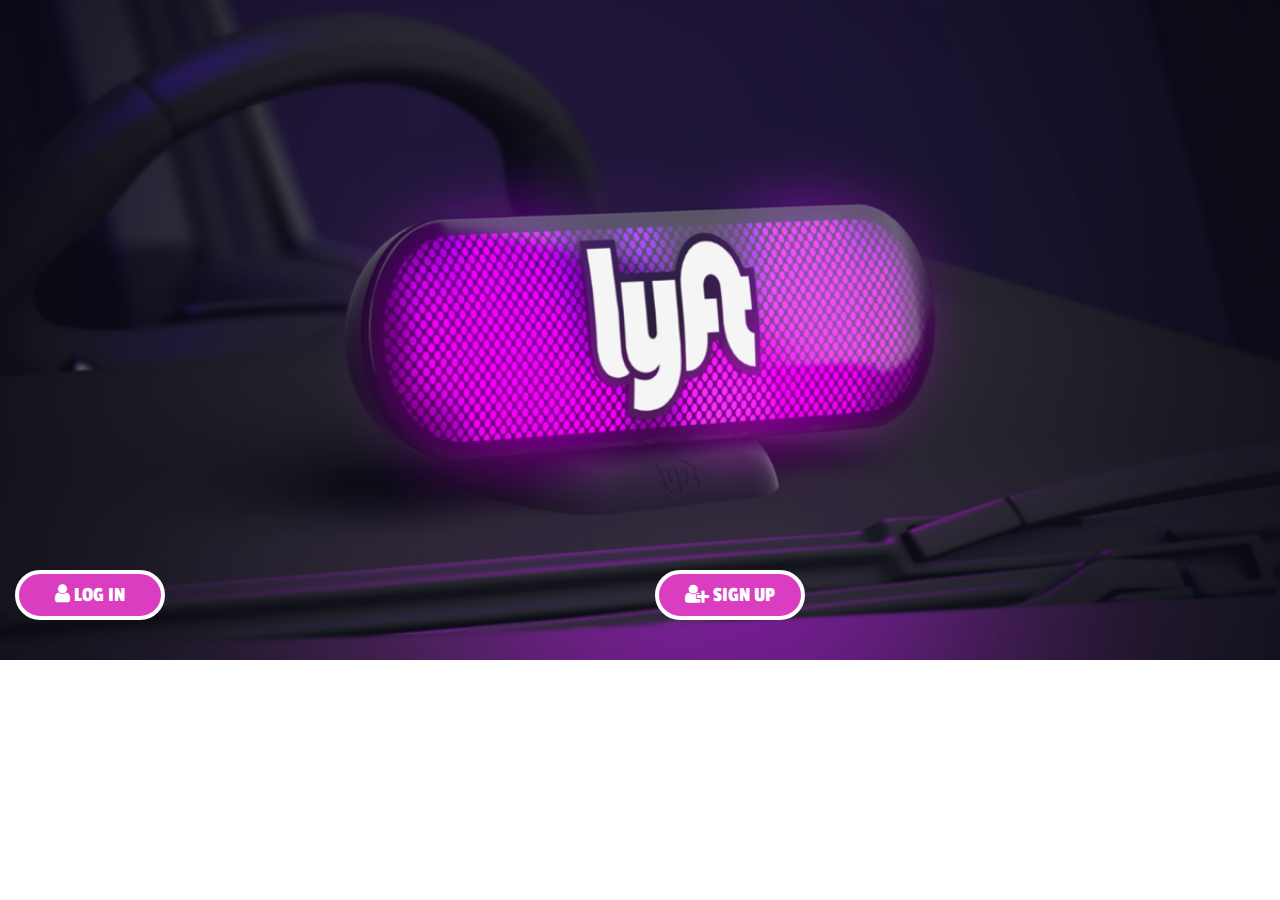
<file: index.html>
<!DOCTYPE html>
<html lang="en">

<head>
    <meta charset="UTF-8">
    <meta name="viewport" content="width=device-width, initial-scale=1.0">
    <meta http-equiv="X-UA-Compatible" content="ie=edge">
    <link rel="icon" type="image/png" href="img/Lyft-Logo-1.png">
    <link rel="stylesheet" href="css/style.css">
    <link rel="stylesheet" href="css/bootstrap.min.css">
    <link rel="stylesheet" href="https://cdnjs.cloudflare.com/ajax/libs/font-awesome/4.7.0/css/font-awesome.min.css">
    <link href="https://fonts.googleapis.com/css?family=Passion+One|Raleway" rel="stylesheet">
    <title>LYFT-LOGIN</title>
</head>

<body>
    <section id="login">
        <div class="container-fluid" id="buttons">
            <div class="row">
                <div class="col-md-6 col-xs-6 col-sm-6">
                    <button class="btn"><i class="fa fa-user" aria-hidden="true"></i>  LOG IN</button>
                </div>
                <div class="col-md-6 col-xs-6 col-sm-6">
                    <a href="singup.html"><button class="btn"><i class="fa fa-user-plus" aria-hidden="true"></i>  SIGN UP</button></a>
                </div>
            </div>
        </div>

    </section>

    <script src="https://ajax.googleapis.com/ajax/libs/jquery/1.11.0/jquery.min.js"></script>
    <script src="js/bootstrap.min.js"></script>
</body>

</html>
</file>
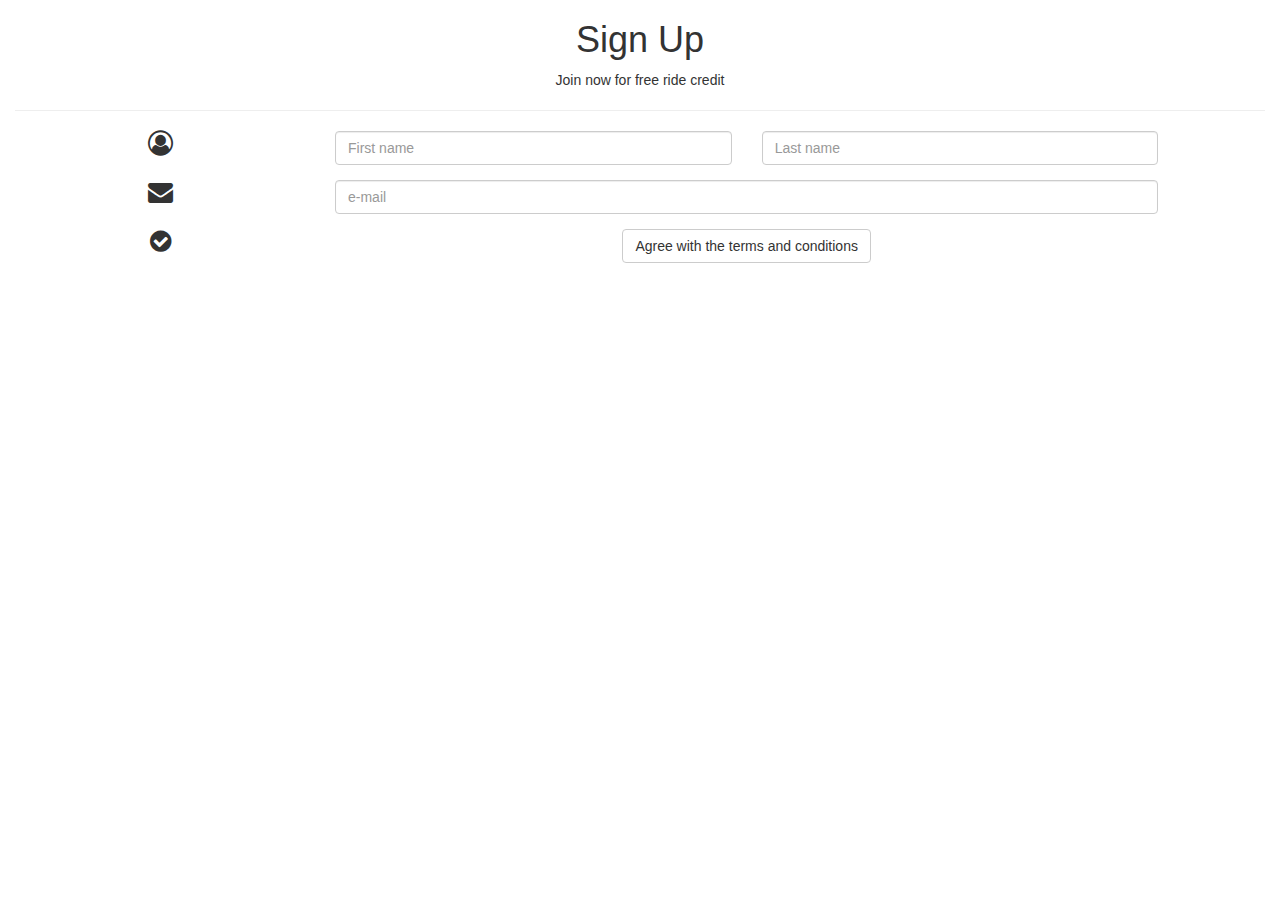
<file: register.html>
<!DOCTYPE html>
<html lang="en">

<head>
    <meta charset="UTF-8">
    <meta name="viewport" content="width=device-width, initial-scale=1.0">
    <meta http-equiv="X-UA-Compatible" content="ie=edge">
    <link rel="stylesheet" href="https://cdnjs.cloudflare.com/ajax/libs/font-awesome/4.7.0/css/font-awesome.min.css">
    <link href="https://fonts.googleapis.com/css?family=Passion+One|Raleway" rel="stylesheet">
    <link rel="icon" type="image/png" href="img/Lyft-Logo-1.png">
    <link rel="stylesheet" href="css/bootstrap.min.css">
    <link rel="stylesheet" href="css/intlTelInput.css">
    <link rel="stylesheet" href="css/style.css">
    <title>LYFT-SINGUP</title>
</head>

<body>
    <section id="register" class="text-center">
        <div class="container-fluid">
            <div class="row">
                <div id="headerRegister" class="col-md-12 col-xs-12 col-sm-12">
                    <h1>Sign Up</h1>
                    <p>Join now for free ride credit</p>
                    <hr size="2px" color="#f756b4" />
                </div>
            </div>
            <div class="row">
                <div class="col-md-12">
                    <form id="registrationForm" class="form-horizontal">
                        <div class="form-group">
                            <i class="fa fa-user-circle-o col-xs-3" aria-hidden="true"></i>
                            <div class="col-xs-4">
                                <input type="text" id= "fName" class="form-control" name="firstName" placeholder="First name" required/>
                            </div>
                            <div class="col-xs-4">
                                <input type="text" id= "lName" class="form-control" name="lastName" placeholder="Last name" required/>
                            </div>
                        </div>

                        <div class="form-group">
                            <i class="fa fa-envelope col-xs-3 " aria-hidden="true"></i>
                            <div class="col-xs-8">
                                <input type="text" id= "eName"class="form-control" name="email" placeholder="e-mail" required/>
                            </div>
                        </div>


                        <div class="form-group">
                            <i class="fa fa-check-circle col-xs-3" aria-hidden="true"></i>
                            <div class="col-xs-8">
                                <button type="button" class="btn btn-default" data-toggle="modal" data-target="#termsModal">Agree with the terms and conditions</button>
                                <input type="hidden" name="agree" value="no" />
                            </div>
                        </div>


                    </form>

                </div>
            </div>


            <!-- Terms and conditions modal -->
            <div class="modal fade" id="termsModal" tabindex="-1" role="dialog" aria-labelledby="Terms and conditions" aria-hidden="true">
                <div class="modal-dialog">
                    <div class="modal-content">
                        <div class="modal-header">
                            <h3 class="modal-title">Terms and conditions</h3>
                        </div>

                        <div class="modal-body">
                            <p>Lorem ipsum dolor sit amet, veniam numquam has te. No suas nonumes recusabo mea, est ut graeci
                                definitiones. His ne melius vituperata scriptorem, cum paulo copiosae conclusionemque at.
                                Facer inermis ius in, ad brute nominati referrentur vis. Dicat erant sit ex. Phaedrum imperdiet
                                scribentur vix no, ad latine similique forensibus vel.</p>
                            <p>Dolore populo vivendum vis eu, mei quaestio liberavisse ex. Electram necessitatibus ut vel, quo
                                at probatus oportere, molestie conclusionemque pri cu. Brute augue tincidunt vim id, ne munere
                                fierent rationibus mei. Ut pro volutpat praesent qualisque, an iisque scripta intellegebat
                                eam.
                            </p>
                        </div>

                        <div class="modal-footer">
                            <button type="button" class="btn btn-primary" id="agreeButton" data-dismiss="modal">Agree</button>
                            <button type="button" class="btn btn-default" id="disagreeButton" data-dismiss="modal">Disagree</button>
                        </div>
                    </div>
                </div>
            </div>
            <div class="row">
                <div class="col-md-12 col-xs-12 col-sm-12">
                    <a href="map.html"><button class="btn" id="nextBTN"> NEXT</button></a>
                </div>
            </div>
        </div>

    </section>

    <script src="https://ajax.googleapis.com/ajax/libs/jquery/1.11.0/jquery.min.js"></script>
    <script src="js/bootstrap.min.js"></script>
    <script src="js/register.js"></script>
</body>

</html>
</file>
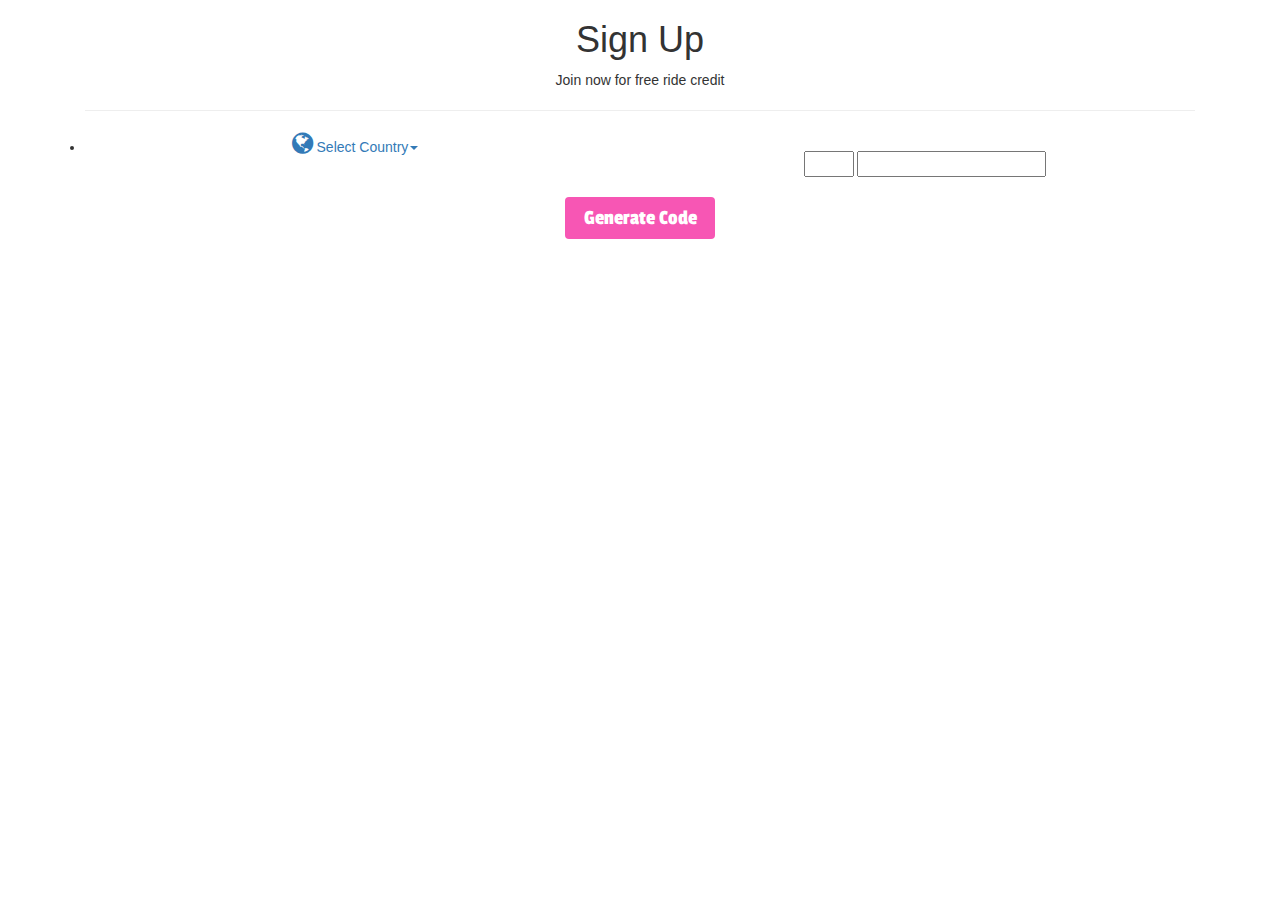
<file: singup.html>
<!DOCTYPE html>
<html lang="en">

<head>
    <meta charset="UTF-8">
    <meta name="viewport" content="width=device-width, initial-scale=1.0">
    <meta http-equiv="X-UA-Compatible" content="ie=edge">
    <link rel="stylesheet" href="https://cdnjs.cloudflare.com/ajax/libs/font-awesome/4.7.0/css/font-awesome.min.css">
    <link href="https://fonts.googleapis.com/css?family=Passion+One|Raleway" rel="stylesheet">
    <link rel="icon" type="image/png" href="img/Lyft-Logo-1.png">
    <link rel="stylesheet" href="css/bootstrap.min.css">
    <link rel="stylesheet" href="css/bootstrap-formhelpers.min.css">
    <link rel="stylesheet" href="css/style.css">
    <title>LYFT-SINGUP</title>
</head>

<body>
    <section id="register" class="text-center container">
        <div class="container-fluid">
            <div class="row">
                <div id="headerRegister" class="col-md-12">
                    <h1>Sign Up</h1>
                    <p>Join now for free ride credit</p>
                    <hr size="2px" color="#db3dc0" />
                </div>
            </div>
        </div>
        <div class="container-fluid">
            <div class="row">
                <div class="col-md-6 col-sm-6">
                    <li class="dropdown" id="dropCountry">
                        <a href="#" class="dropdown-toggle" data-toggle="dropdown" role="button" aria-expanded="false"><i class="fa fa-globe" aria-hidden="true"></i>   Select Country<span class="caret"></span></a>
                        <ul class="dropdown-menu dropdown-cart" role="menu">
                            <li id="peru">
                                <span class="item">
                                       <span class="item-left">
                                            <img src="img/peruflag.jpg" alt="peru"  />
                                                  <span class="item-info">
                                                      <span >Peru</span>
                                </span>
                                </span>
                                </span>
                            </li>
                            <li id="mexico">
                                <span class="item">
                                           <span class="item-left">
                                                <img src="img/flagmexico.png" alt="mexico"  />
                                                      <span class="item-info">
                                                          <span>Mexico</span>
                                </span>
                                </span>
                                </span>
                            </li>
                            <li id="chile">
                                <span class="item">
                                               <span class="item-left">
                                                    <img src="img/flagchile.png" alt="chile"  />
                                                          <span class="item-info">
                                                              <span>Chile</span>
                                </span>
                                </span>
                                </span>
                            </li>
                        </ul>
                    </li>
                </div>
                <div class="col-md-6 col-sm-12">
                    </br>
                    <input type="text" id="cod">
                    <input type="number" id="telC" maxlength="9" required>
                </div>
            </div>
        </div>
        </div>
        <div class="container-fluid">
            <div class="row">
                <div class="col-md-12">
                    </br>
                    <button class="btn" id="generateCode"> Generate Code</button>

                   <a href="register.html"><button class="btn" id="next"> NEXT</button></a>
                </div>
            </div>
        </div>
        <!-- Modal Code-->
        <div class="modal fade" id="modalCode" role="dialog">
            <div class="modal-dialog">

                <!-- Modal content-->
                <div class="modal-content">
                    <div class="modal-header">
                        <button type="button" class="close" data-dismiss="modal">&times;</button>
                        <h4 class="modal-title">Your code is</h4>
                    </div>
                    <div class="modal-body" id="modalBody">

                    </div>
                    <div class="modal-footer">
                        <button type="button" class="btn btn-default" data-dismiss="modal">Close</button>
                    </div>
                </div>

            </div>
        </div>
        <!-- Modal Error-->
        <div class="modal fade" id="modalError" role="dialog">
            <div class="modal-dialog">

                <!-- Modal content-->
                <div class="modal-content">
                    <div class="modal-header">
                        <button type="button" class="close" data-dismiss="modal">&times;</button>
                        <h4 class="modal-title">Error</h4>
                    </div>
                    <div class="modal-body">
                        <p>You must enter your phone-number</p>
                    </div>
                    <div class="modal-footer">
                        <button type="button" class="btn btn-default" data-dismiss="modal">Close</button>
                    </div>
                </div>

            </div>
        </div>

    </section>

    <script src="https://ajax.googleapis.com/ajax/libs/jquery/1.11.0/jquery.min.js"></script>
    <script src="js/bootstrap.min.js"></script>
    <script src="js/bootstrap-formhelpers.js"></script>
    <script src="js/countries.js"></script>
</body>

</html>
</file>
<file: css/style.css>
#login{
    background-image: url("../img/background.png");
    background-position: center;
    background-repeat: no-repeat;
    background-size: cover;
    height: 660px;
}


#login button{
    font-size: 21px;
    font-family: 'Raleway', sans-serif;
    font-family: 'Passion One', cursive ;
    border-radius: 90px 90px 90px 90px;
    border-width: 4px;
    border-color: white;
    width: 150px;
    background: #db3dc0;
    color: white;
    margin-top: 570px;

}

#generateCode{
    font-size: 21px;
    font-family: 'Raleway', sans-serif;
    font-family: 'Passion One', cursive ;
    border: 0;
    width: 150px;
    background: #f756b4;
    color: white;
/*    margin-top: 350px;*/

}
#next{
    display: none;
    font-size: 21px;
    font-family: 'Raleway', sans-serif;
    font-family: 'Passion One', cursive ;
    border: 0;
    width: 150px;
    background: #f756b4;
    color: white;
   /* margin-top: 350px;*/

}
#nextBTN{
    display: none;
    font-size: 21px;
    font-family: 'Raleway', sans-serif;
    font-family: 'Passion One', cursive ;
    border: 0;
    width: 150px;
    background: #f756b4;
    color: white;
}

#flags{
    width: 60px;
}

#cod{
    width: 50px;
}
#telC{
    margin-top: 0;
}

#register i{
    font-size: 25px;
}
</file>
<file: css/intlTelInput.css>
/**
 * Variables declared here can be overridden by consuming applications, with
 * the help of the `!default` flag.
 *
 * @example
 *     // overriding $hoverColor
 *     $hoverColor: rgba(red, 0.05);
 *
 *     // overriding image path
 *     $flagsImagePath: "images/";
 *
 *     // import the scss file after the overrides
 *     @import "bower_component/intl-tel-input/src/css/intlTelInput";
 */
.intl-tel-input {
  position: relative;
  display: inline-block; }
  .intl-tel-input * {
    box-sizing: border-box;
    -moz-box-sizing: border-box; }
  .intl-tel-input .hide {
    display: none; }
  .intl-tel-input .v-hide {
    visibility: hidden; }
  .intl-tel-input input, .intl-tel-input input[type=text], .intl-tel-input input[type=tel] {
    position: relative;
    z-index: 0;
    margin-top: 0 !important;
    margin-bottom: 0 !important;
    padding-right: 36px;
    margin-right: 0; }
  .intl-tel-input .flag-container {
    position: absolute;
    top: 0;
    bottom: 0;
    right: 0;
    padding: 1px; }
  .intl-tel-input .selected-flag {
    z-index: 1;
    position: relative;
    width: 36px;
    height: 100%;
    padding: 0 0 0 8px; }
    .intl-tel-input .selected-flag .iti-flag {
      position: absolute;
      top: 0;
      bottom: 0;
      margin: auto; }
    .intl-tel-input .selected-flag .iti-arrow {
      position: absolute;
      top: 50%;
      margin-top: -2px;
      right: 6px;
      width: 0;
      height: 0;
      border-left: 3px solid transparent;
      border-right: 3px solid transparent;
      border-top: 4px solid #555; }
      .intl-tel-input .selected-flag .iti-arrow.up {
        border-top: none;
        border-bottom: 4px solid #555; }
  .intl-tel-input .country-list {
    position: absolute;
    z-index: 2;
    list-style: none;
    text-align: left;
    padding: 0;
    margin: 0 0 0 -1px;
    box-shadow: 1px 1px 4px rgba(0, 0, 0, 0.2);
    background-color: white;
    border: 1px solid #CCC;
    white-space: nowrap;
    max-height: 200px;
    overflow-y: scroll; }
    .intl-tel-input .country-list.dropup {
      bottom: 100%;
      margin-bottom: -1px; }
    .intl-tel-input .country-list .flag-box {
      display: inline-block;
      width: 20px; }
    @media (max-width: 500px) {
      .intl-tel-input .country-list {
        white-space: normal; } }
    .intl-tel-input .country-list .divider {
      padding-bottom: 5px;
      margin-bottom: 5px;
      border-bottom: 1px solid #CCC; }
    .intl-tel-input .country-list .country {
      padding: 5px 10px; }
      .intl-tel-input .country-list .country .dial-code {
        color: #999; }
    .intl-tel-input .country-list .country.highlight {
      background-color: rgba(0, 0, 0, 0.05); }
    .intl-tel-input .country-list .flag-box, .intl-tel-input .country-list .country-name, .intl-tel-input .country-list .dial-code {
      vertical-align: middle; }
    .intl-tel-input .country-list .flag-box, .intl-tel-input .country-list .country-name {
      margin-right: 6px; }
  .intl-tel-input.allow-dropdown input, .intl-tel-input.allow-dropdown input[type=text], .intl-tel-input.allow-dropdown input[type=tel], .intl-tel-input.separate-dial-code input, .intl-tel-input.separate-dial-code input[type=text], .intl-tel-input.separate-dial-code input[type=tel] {
    padding-right: 6px;
    padding-left: 52px;
    margin-left: 0; }
  .intl-tel-input.allow-dropdown .flag-container, .intl-tel-input.separate-dial-code .flag-container {
    right: auto;
    left: 0; }
  .intl-tel-input.allow-dropdown .selected-flag, .intl-tel-input.separate-dial-code .selected-flag {
    width: 46px; }
  .intl-tel-input.allow-dropdown .flag-container:hover {
    cursor: pointer; }
    .intl-tel-input.allow-dropdown .flag-container:hover .selected-flag {
      background-color: rgba(0, 0, 0, 0.05); }
  .intl-tel-input.allow-dropdown input[disabled] + .flag-container:hover, .intl-tel-input.allow-dropdown input[readonly] + .flag-container:hover {
    cursor: default; }
    .intl-tel-input.allow-dropdown input[disabled] + .flag-container:hover .selected-flag, .intl-tel-input.allow-dropdown input[readonly] + .flag-container:hover .selected-flag {
      background-color: transparent; }
  .intl-tel-input.separate-dial-code .selected-flag {
    background-color: rgba(0, 0, 0, 0.05);
    display: table; }
  .intl-tel-input.separate-dial-code .selected-dial-code {
    display: table-cell;
    vertical-align: middle;
    padding-left: 28px; }
  .intl-tel-input.separate-dial-code.iti-sdc-2 input, .intl-tel-input.separate-dial-code.iti-sdc-2 input[type=text], .intl-tel-input.separate-dial-code.iti-sdc-2 input[type=tel] {
    padding-left: 66px; }
  .intl-tel-input.separate-dial-code.iti-sdc-2 .selected-flag {
    width: 60px; }
  .intl-tel-input.separate-dial-code.allow-dropdown.iti-sdc-2 input, .intl-tel-input.separate-dial-code.allow-dropdown.iti-sdc-2 input[type=text], .intl-tel-input.separate-dial-code.allow-dropdown.iti-sdc-2 input[type=tel] {
    padding-left: 76px; }
  .intl-tel-input.separate-dial-code.allow-dropdown.iti-sdc-2 .selected-flag {
    width: 70px; }
  .intl-tel-input.separate-dial-code.iti-sdc-3 input, .intl-tel-input.separate-dial-code.iti-sdc-3 input[type=text], .intl-tel-input.separate-dial-code.iti-sdc-3 input[type=tel] {
    padding-left: 74px; }
  .intl-tel-input.separate-dial-code.iti-sdc-3 .selected-flag {
    width: 68px; }
  .intl-tel-input.separate-dial-code.allow-dropdown.iti-sdc-3 input, .intl-tel-input.separate-dial-code.allow-dropdown.iti-sdc-3 input[type=text], .intl-tel-input.separate-dial-code.allow-dropdown.iti-sdc-3 input[type=tel] {
    padding-left: 84px; }
  .intl-tel-input.separate-dial-code.allow-dropdown.iti-sdc-3 .selected-flag {
    width: 78px; }
  .intl-tel-input.separate-dial-code.iti-sdc-4 input, .intl-tel-input.separate-dial-code.iti-sdc-4 input[type=text], .intl-tel-input.separate-dial-code.iti-sdc-4 input[type=tel] {
    padding-left: 82px; }
  .intl-tel-input.separate-dial-code.iti-sdc-4 .selected-flag {
    width: 76px; }
  .intl-tel-input.separate-dial-code.allow-dropdown.iti-sdc-4 input, .intl-tel-input.separate-dial-code.allow-dropdown.iti-sdc-4 input[type=text], .intl-tel-input.separate-dial-code.allow-dropdown.iti-sdc-4 input[type=tel] {
    padding-left: 92px; }
  .intl-tel-input.separate-dial-code.allow-dropdown.iti-sdc-4 .selected-flag {
    width: 86px; }
  .intl-tel-input.separate-dial-code.iti-sdc-5 input, .intl-tel-input.separate-dial-code.iti-sdc-5 input[type=text], .intl-tel-input.separate-dial-code.iti-sdc-5 input[type=tel] {
    padding-left: 90px; }
  .intl-tel-input.separate-dial-code.iti-sdc-5 .selected-flag {
    width: 84px; }
  .intl-tel-input.separate-dial-code.allow-dropdown.iti-sdc-5 input, .intl-tel-input.separate-dial-code.allow-dropdown.iti-sdc-5 input[type=text], .intl-tel-input.separate-dial-code.allow-dropdown.iti-sdc-5 input[type=tel] {
    padding-left: 100px; }
  .intl-tel-input.separate-dial-code.allow-dropdown.iti-sdc-5 .selected-flag {
    width: 94px; }
  .intl-tel-input.iti-container {
    position: absolute;
    top: -1000px;
    left: -1000px;
    z-index: 1060;
    padding: 1px; }
    .intl-tel-input.iti-container:hover {
      cursor: pointer; }

.iti-mobile .intl-tel-input.iti-container {
  top: 30px;
  bottom: 30px;
  left: 30px;
  right: 30px;
  position: fixed; }

.iti-mobile .intl-tel-input .country-list {
  max-height: 100%;
  width: 100%; }
  .iti-mobile .intl-tel-input .country-list .country {
    padding: 10px 10px;
    line-height: 1.5em; }

.iti-flag {
  width: 20px; }
  .iti-flag.be {
    width: 18px; }
  .iti-flag.ch {
    width: 15px; }
  .iti-flag.mc {
    width: 19px; }
  .iti-flag.ne {
    width: 18px; }
  .iti-flag.np {
    width: 13px; }
  .iti-flag.va {
    width: 15px; }
  @media only screen and (-webkit-min-device-pixel-ratio: 2), only screen and (min--moz-device-pixel-ratio: 2), only screen and (-o-min-device-pixel-ratio: 2 / 1), only screen and (min-device-pixel-ratio: 2), only screen and (min-resolution: 192dpi), only screen and (min-resolution: 2dppx) {
    .iti-flag {
      background-size: 5630px 15px; } }
  .iti-flag.ac {
    height: 10px;
    background-position: 0px 0px; }
  .iti-flag.ad {
    height: 14px;
    background-position: -22px 0px; }
  .iti-flag.ae {
    height: 10px;
    background-position: -44px 0px; }
  .iti-flag.af {
    height: 14px;
    background-position: -66px 0px; }
  .iti-flag.ag {
    height: 14px;
    background-position: -88px 0px; }
  .iti-flag.ai {
    height: 10px;
    background-position: -110px 0px; }
  .iti-flag.al {
    height: 15px;
    background-position: -132px 0px; }
  .iti-flag.am {
    height: 10px;
    background-position: -154px 0px; }
  .iti-flag.ao {
    height: 14px;
    background-position: -176px 0px; }
  .iti-flag.aq {
    height: 14px;
    background-position: -198px 0px; }
  .iti-flag.ar {
    height: 13px;
    background-position: -220px 0px; }
  .iti-flag.as {
    height: 10px;
    background-position: -242px 0px; }
  .iti-flag.at {
    height: 14px;
    background-position: -264px 0px; }
  .iti-flag.au {
    height: 10px;
    background-position: -286px 0px; }
  .iti-flag.aw {
    height: 14px;
    background-position: -308px 0px; }
  .iti-flag.ax {
    height: 13px;
    background-position: -330px 0px; }
  .iti-flag.az {
    height: 10px;
    background-position: -352px 0px; }
  .iti-flag.ba {
    height: 10px;
    background-position: -374px 0px; }
  .iti-flag.bb {
    height: 14px;
    background-position: -396px 0px; }
  .iti-flag.bd {
    height: 12px;
    background-position: -418px 0px; }
  .iti-flag.be {
    height: 15px;
    background-position: -440px 0px; }
  .iti-flag.bf {
    height: 14px;
    background-position: -460px 0px; }
  .iti-flag.bg {
    height: 12px;
    background-position: -482px 0px; }
  .iti-flag.bh {
    height: 12px;
    background-position: -504px 0px; }
  .iti-flag.bi {
    height: 12px;
    background-position: -526px 0px; }
  .iti-flag.bj {
    height: 14px;
    background-position: -548px 0px; }
  .iti-flag.bl {
    height: 14px;
    background-position: -570px 0px; }
  .iti-flag.bm {
    height: 10px;
    background-position: -592px 0px; }
  .iti-flag.bn {
    height: 10px;
    background-position: -614px 0px; }
  .iti-flag.bo {
    height: 14px;
    background-position: -636px 0px; }
  .iti-flag.bq {
    height: 14px;
    background-position: -658px 0px; }
  .iti-flag.br {
    height: 14px;
    background-position: -680px 0px; }
  .iti-flag.bs {
    height: 10px;
    background-position: -702px 0px; }
  .iti-flag.bt {
    height: 14px;
    background-position: -724px 0px; }
  .iti-flag.bv {
    height: 15px;
    background-position: -746px 0px; }
  .iti-flag.bw {
    height: 14px;
    background-position: -768px 0px; }
  .iti-flag.by {
    height: 10px;
    background-position: -790px 0px; }
  .iti-flag.bz {
    height: 14px;
    background-position: -812px 0px; }
  .iti-flag.ca {
    height: 10px;
    background-position: -834px 0px; }
  .iti-flag.cc {
    height: 10px;
    background-position: -856px 0px; }
  .iti-flag.cd {
    height: 15px;
    background-position: -878px 0px; }
  .iti-flag.cf {
    height: 14px;
    background-position: -900px 0px; }
  .iti-flag.cg {
    height: 14px;
    background-position: -922px 0px; }
  .iti-flag.ch {
    height: 15px;
    background-position: -944px 0px; }
  .iti-flag.ci {
    height: 14px;
    background-position: -961px 0px; }
  .iti-flag.ck {
    height: 10px;
    background-position: -983px 0px; }
  .iti-flag.cl {
    height: 14px;
    background-position: -1005px 0px; }
  .iti-flag.cm {
    height: 14px;
    background-position: -1027px 0px; }
  .iti-flag.cn {
    height: 14px;
    background-position: -1049px 0px; }
  .iti-flag.co {
    height: 14px;
    background-position: -1071px 0px; }
  .iti-flag.cp {
    height: 14px;
    background-position: -1093px 0px; }
  .iti-flag.cr {
    height: 12px;
    background-position: -1115px 0px; }
  .iti-flag.cu {
    height: 10px;
    background-position: -1137px 0px; }
  .iti-flag.cv {
    height: 12px;
    background-position: -1159px 0px; }
  .iti-flag.cw {
    height: 14px;
    background-position: -1181px 0px; }
  .iti-flag.cx {
    height: 10px;
    background-position: -1203px 0px; }
  .iti-flag.cy {
    height: 13px;
    background-position: -1225px 0px; }
  .iti-flag.cz {
    height: 14px;
    background-position: -1247px 0px; }
  .iti-flag.de {
    height: 12px;
    background-position: -1269px 0px; }
  .iti-flag.dg {
    height: 10px;
    background-position: -1291px 0px; }
  .iti-flag.dj {
    height: 14px;
    background-position: -1313px 0px; }
  .iti-flag.dk {
    height: 15px;
    background-position: -1335px 0px; }
  .iti-flag.dm {
    height: 10px;
    background-position: -1357px 0px; }
  .iti-flag.do {
    height: 13px;
    background-position: -1379px 0px; }
  .iti-flag.dz {
    height: 14px;
    background-position: -1401px 0px; }
  .iti-flag.ea {
    height: 14px;
    background-position: -1423px 0px; }
  .iti-flag.ec {
    height: 14px;
    background-position: -1445px 0px; }
  .iti-flag.ee {
    height: 13px;
    background-position: -1467px 0px; }
  .iti-flag.eg {
    height: 14px;
    background-position: -1489px 0px; }
  .iti-flag.eh {
    height: 10px;
    background-position: -1511px 0px; }
  .iti-flag.er {
    height: 10px;
    background-position: -1533px 0px; }
  .iti-flag.es {
    height: 14px;
    background-position: -1555px 0px; }
  .iti-flag.et {
    height: 10px;
    background-position: -1577px 0px; }
  .iti-flag.eu {
    height: 14px;
    background-position: -1599px 0px; }
  .iti-flag.fi {
    height: 12px;
    background-position: -1621px 0px; }
  .iti-flag.fj {
    height: 10px;
    background-position: -1643px 0px; }
  .iti-flag.fk {
    height: 10px;
    background-position: -1665px 0px; }
  .iti-flag.fm {
    height: 11px;
    background-position: -1687px 0px; }
  .iti-flag.fo {
    height: 15px;
    background-position: -1709px 0px; }
  .iti-flag.fr {
    height: 14px;
    background-position: -1731px 0px; }
  .iti-flag.ga {
    height: 15px;
    background-position: -1753px 0px; }
  .iti-flag.gb {
    height: 10px;
    background-position: -1775px 0px; }
  .iti-flag.gd {
    height: 12px;
    background-position: -1797px 0px; }
  .iti-flag.ge {
    height: 14px;
    background-position: -1819px 0px; }
  .iti-flag.gf {
    height: 14px;
    background-position: -1841px 0px; }
  .iti-flag.gg {
    height: 14px;
    background-position: -1863px 0px; }
  .iti-flag.gh {
    height: 14px;
    background-position: -1885px 0px; }
  .iti-flag.gi {
    height: 10px;
    background-position: -1907px 0px; }
  .iti-flag.gl {
    height: 14px;
    background-position: -1929px 0px; }
  .iti-flag.gm {
    height: 14px;
    background-position: -1951px 0px; }
  .iti-flag.gn {
    height: 14px;
    background-position: -1973px 0px; }
  .iti-flag.gp {
    height: 14px;
    background-position: -1995px 0px; }
  .iti-flag.gq {
    height: 14px;
    background-position: -2017px 0px; }
  .iti-flag.gr {
    height: 14px;
    background-position: -2039px 0px; }
  .iti-flag.gs {
    height: 10px;
    background-position: -2061px 0px; }
  .iti-flag.gt {
    height: 13px;
    background-position: -2083px 0px; }
  .iti-flag.gu {
    height: 11px;
    background-position: -2105px 0px; }
  .iti-flag.gw {
    height: 10px;
    background-position: -2127px 0px; }
  .iti-flag.gy {
    height: 12px;
    background-position: -2149px 0px; }
  .iti-flag.hk {
    height: 14px;
    background-position: -2171px 0px; }
  .iti-flag.hm {
    height: 10px;
    background-position: -2193px 0px; }
  .iti-flag.hn {
    height: 10px;
    background-position: -2215px 0px; }
  .iti-flag.hr {
    height: 10px;
    background-position: -2237px 0px; }
  .iti-flag.ht {
    height: 12px;
    background-position: -2259px 0px; }
  .iti-flag.hu {
    height: 10px;
    background-position: -2281px 0px; }
  .iti-flag.ic {
    height: 14px;
    background-position: -2303px 0px; }
  .iti-flag.id {
    height: 14px;
    background-position: -2325px 0px; }
  .iti-flag.ie {
    height: 10px;
    background-position: -2347px 0px; }
  .iti-flag.il {
    height: 15px;
    background-position: -2369px 0px; }
  .iti-flag.im {
    height: 10px;
    background-position: -2391px 0px; }
  .iti-flag.in {
    height: 14px;
    background-position: -2413px 0px; }
  .iti-flag.io {
    height: 10px;
    background-position: -2435px 0px; }
  .iti-flag.iq {
    height: 14px;
    background-position: -2457px 0px; }
  .iti-flag.ir {
    height: 12px;
    background-position: -2479px 0px; }
  .iti-flag.is {
    height: 15px;
    background-position: -2501px 0px; }
  .iti-flag.it {
    height: 14px;
    background-position: -2523px 0px; }
  .iti-flag.je {
    height: 12px;
    background-position: -2545px 0px; }
  .iti-flag.jm {
    height: 10px;
    background-position: -2567px 0px; }
  .iti-flag.jo {
    height: 10px;
    background-position: -2589px 0px; }
  .iti-flag.jp {
    height: 14px;
    background-position: -2611px 0px; }
  .iti-flag.ke {
    height: 14px;
    background-position: -2633px 0px; }
  .iti-flag.kg {
    height: 12px;
    background-position: -2655px 0px; }
  .iti-flag.kh {
    height: 13px;
    background-position: -2677px 0px; }
  .iti-flag.ki {
    height: 10px;
    background-position: -2699px 0px; }
  .iti-flag.km {
    height: 12px;
    background-position: -2721px 0px; }
  .iti-flag.kn {
    height: 14px;
    background-position: -2743px 0px; }
  .iti-flag.kp {
    height: 10px;
    background-position: -2765px 0px; }
  .iti-flag.kr {
    height: 14px;
    background-position: -2787px 0px; }
  .iti-flag.kw {
    height: 10px;
    background-position: -2809px 0px; }
  .iti-flag.ky {
    height: 10px;
    background-position: -2831px 0px; }
  .iti-flag.kz {
    height: 10px;
    background-position: -2853px 0px; }
  .iti-flag.la {
    height: 14px;
    background-position: -2875px 0px; }
  .iti-flag.lb {
    height: 14px;
    background-position: -2897px 0px; }
  .iti-flag.lc {
    height: 10px;
    background-position: -2919px 0px; }
  .iti-flag.li {
    height: 12px;
    background-position: -2941px 0px; }
  .iti-flag.lk {
    height: 10px;
    background-position: -2963px 0px; }
  .iti-flag.lr {
    height: 11px;
    background-position: -2985px 0px; }
  .iti-flag.ls {
    height: 14px;
    background-position: -3007px 0px; }
  .iti-flag.lt {
    height: 12px;
    background-position: -3029px 0px; }
  .iti-flag.lu {
    height: 12px;
    background-position: -3051px 0px; }
  .iti-flag.lv {
    height: 10px;
    background-position: -3073px 0px; }
  .iti-flag.ly {
    height: 10px;
    background-position: -3095px 0px; }
  .iti-flag.ma {
    height: 14px;
    background-position: -3117px 0px; }
  .iti-flag.mc {
    height: 15px;
    background-position: -3139px 0px; }
  .iti-flag.md {
    height: 10px;
    background-position: -3160px 0px; }
  .iti-flag.me {
    height: 10px;
    background-position: -3182px 0px; }
  .iti-flag.mf {
    height: 14px;
    background-position: -3204px 0px; }
  .iti-flag.mg {
    height: 14px;
    background-position: -3226px 0px; }
  .iti-flag.mh {
    height: 11px;
    background-position: -3248px 0px; }
  .iti-flag.mk {
    height: 10px;
    background-position: -3270px 0px; }
  .iti-flag.ml {
    height: 14px;
    background-position: -3292px 0px; }
  .iti-flag.mm {
    height: 14px;
    background-position: -3314px 0px; }
  .iti-flag.mn {
    height: 10px;
    background-position: -3336px 0px; }
  .iti-flag.mo {
    height: 14px;
    background-position: -3358px 0px; }
  .iti-flag.mp {
    height: 10px;
    background-position: -3380px 0px; }
  .iti-flag.mq {
    height: 14px;
    background-position: -3402px 0px; }
  .iti-flag.mr {
    height: 14px;
    background-position: -3424px 0px; }
  .iti-flag.ms {
    height: 10px;
    background-position: -3446px 0px; }
  .iti-flag.mt {
    height: 14px;
    background-position: -3468px 0px; }
  .iti-flag.mu {
    height: 14px;
    background-position: -3490px 0px; }
  .iti-flag.mv {
    height: 14px;
    background-position: -3512px 0px; }
  .iti-flag.mw {
    height: 14px;
    background-position: -3534px 0px; }
  .iti-flag.mx {
    height: 12px;
    background-position: -3556px 0px; }
  .iti-flag.my {
    height: 10px;
    background-position: -3578px 0px; }
  .iti-flag.mz {
    height: 14px;
    background-position: -3600px 0px; }
  .iti-flag.na {
    height: 14px;
    background-position: -3622px 0px; }
  .iti-flag.nc {
    height: 10px;
    background-position: -3644px 0px; }
  .iti-flag.ne {
    height: 15px;
    background-position: -3666px 0px; }
  .iti-flag.nf {
    height: 10px;
    background-position: -3686px 0px; }
  .iti-flag.ng {
    height: 10px;
    background-position: -3708px 0px; }
  .iti-flag.ni {
    height: 12px;
    background-position: -3730px 0px; }
  .iti-flag.nl {
    height: 14px;
    background-position: -3752px 0px; }
  .iti-flag.no {
    height: 15px;
    background-position: -3774px 0px; }
  .iti-flag.np {
    height: 15px;
    background-position: -3796px 0px; }
  .iti-flag.nr {
    height: 10px;
    background-position: -3811px 0px; }
  .iti-flag.nu {
    height: 10px;
    background-position: -3833px 0px; }
  .iti-flag.nz {
    height: 10px;
    background-position: -3855px 0px; }
  .iti-flag.om {
    height: 10px;
    background-position: -3877px 0px; }
  .iti-flag.pa {
    height: 14px;
    background-position: -3899px 0px; }
  .iti-flag.pe {
    height: 14px;
    background-position: -3921px 0px; }
  .iti-flag.pf {
    height: 14px;
    background-position: -3943px 0px; }
  .iti-flag.pg {
    height: 15px;
    background-position: -3965px 0px; }
  .iti-flag.ph {
    height: 10px;
    background-position: -3987px 0px; }
  .iti-flag.pk {
    height: 14px;
    background-position: -4009px 0px; }
  .iti-flag.pl {
    height: 13px;
    background-position: -4031px 0px; }
  .iti-flag.pm {
    height: 14px;
    background-position: -4053px 0px; }
  .iti-flag.pn {
    height: 10px;
    background-position: -4075px 0px; }
  .iti-flag.pr {
    height: 14px;
    background-position: -4097px 0px; }
  .iti-flag.ps {
    height: 10px;
    background-position: -4119px 0px; }
  .iti-flag.pt {
    height: 14px;
    background-position: -4141px 0px; }
  .iti-flag.pw {
    height: 13px;
    background-position: -4163px 0px; }
  .iti-flag.py {
    height: 11px;
    background-position: -4185px 0px; }
  .iti-flag.qa {
    height: 8px;
    background-position: -4207px 0px; }
  .iti-flag.re {
    height: 14px;
    background-position: -4229px 0px; }
  .iti-flag.ro {
    height: 14px;
    background-position: -4251px 0px; }
  .iti-flag.rs {
    height: 14px;
    background-position: -4273px 0px; }
  .iti-flag.ru {
    height: 14px;
    background-position: -4295px 0px; }
  .iti-flag.rw {
    height: 14px;
    background-position: -4317px 0px; }
  .iti-flag.sa {
    height: 14px;
    background-position: -4339px 0px; }
  .iti-flag.sb {
    height: 10px;
    background-position: -4361px 0px; }
  .iti-flag.sc {
    height: 10px;
    background-position: -4383px 0px; }
  .iti-flag.sd {
    height: 10px;
    background-position: -4405px 0px; }
  .iti-flag.se {
    height: 13px;
    background-position: -4427px 0px; }
  .iti-flag.sg {
    height: 14px;
    background-position: -4449px 0px; }
  .iti-flag.sh {
    height: 10px;
    background-position: -4471px 0px; }
  .iti-flag.si {
    height: 10px;
    background-position: -4493px 0px; }
  .iti-flag.sj {
    height: 15px;
    background-position: -4515px 0px; }
  .iti-flag.sk {
    height: 14px;
    background-position: -4537px 0px; }
  .iti-flag.sl {
    height: 14px;
    background-position: -4559px 0px; }
  .iti-flag.sm {
    height: 15px;
    background-position: -4581px 0px; }
  .iti-flag.sn {
    height: 14px;
    background-position: -4603px 0px; }
  .iti-flag.so {
    height: 14px;
    background-position: -4625px 0px; }
  .iti-flag.sr {
    height: 14px;
    background-position: -4647px 0px; }
  .iti-flag.ss {
    height: 10px;
    background-position: -4669px 0px; }
  .iti-flag.st {
    height: 10px;
    background-position: -4691px 0px; }
  .iti-flag.sv {
    height: 12px;
    background-position: -4713px 0px; }
  .iti-flag.sx {
    height: 14px;
    background-position: -4735px 0px; }
  .iti-flag.sy {
    height: 14px;
    background-position: -4757px 0px; }
  .iti-flag.sz {
    height: 14px;
    background-position: -4779px 0px; }
  .iti-flag.ta {
    height: 10px;
    background-position: -4801px 0px; }
  .iti-flag.tc {
    height: 10px;
    background-position: -4823px 0px; }
  .iti-flag.td {
    height: 14px;
    background-position: -4845px 0px; }
  .iti-flag.tf {
    height: 14px;
    background-position: -4867px 0px; }
  .iti-flag.tg {
    height: 13px;
    background-position: -4889px 0px; }
  .iti-flag.th {
    height: 14px;
    background-position: -4911px 0px; }
  .iti-flag.tj {
    height: 10px;
    background-position: -4933px 0px; }
  .iti-flag.tk {
    height: 10px;
    background-position: -4955px 0px; }
  .iti-flag.tl {
    height: 10px;
    background-position: -4977px 0px; }
  .iti-flag.tm {
    height: 14px;
    background-position: -4999px 0px; }
  .iti-flag.tn {
    height: 14px;
    background-position: -5021px 0px; }
  .iti-flag.to {
    height: 10px;
    background-position: -5043px 0px; }
  .iti-flag.tr {
    height: 14px;
    background-position: -5065px 0px; }
  .iti-flag.tt {
    height: 12px;
    background-position: -5087px 0px; }
  .iti-flag.tv {
    height: 10px;
    background-position: -5109px 0px; }
  .iti-flag.tw {
    height: 14px;
    background-position: -5131px 0px; }
  .iti-flag.tz {
    height: 14px;
    background-position: -5153px 0px; }
  .iti-flag.ua {
    height: 14px;
    background-position: -5175px 0px; }
  .iti-flag.ug {
    height: 14px;
    background-position: -5197px 0px; }
  .iti-flag.um {
    height: 11px;
    background-position: -5219px 0px; }
  .iti-flag.us {
    height: 11px;
    background-position: -5241px 0px; }
  .iti-flag.uy {
    height: 14px;
    background-position: -5263px 0px; }
  .iti-flag.uz {
    height: 10px;
    background-position: -5285px 0px; }
  .iti-flag.va {
    height: 15px;
    background-position: -5307px 0px; }
  .iti-flag.vc {
    height: 14px;
    background-position: -5324px 0px; }
  .iti-flag.ve {
    height: 14px;
    background-position: -5346px 0px; }
  .iti-flag.vg {
    height: 10px;
    background-position: -5368px 0px; }
  .iti-flag.vi {
    height: 14px;
    background-position: -5390px 0px; }
  .iti-flag.vn {
    height: 14px;
    background-position: -5412px 0px; }
  .iti-flag.vu {
    height: 12px;
    background-position: -5434px 0px; }
  .iti-flag.wf {
    height: 14px;
    background-position: -5456px 0px; }
  .iti-flag.ws {
    height: 10px;
    background-position: -5478px 0px; }
  .iti-flag.xk {
    height: 15px;
    background-position: -5500px 0px; }
  .iti-flag.ye {
    height: 14px;
    background-position: -5522px 0px; }
  .iti-flag.yt {
    height: 14px;
    background-position: -5544px 0px; }
  .iti-flag.za {
    height: 14px;
    background-position: -5566px 0px; }
  .iti-flag.zm {
    height: 14px;
    background-position: -5588px 0px; }
  .iti-flag.zw {
    height: 10px;
    background-position: -5610px 0px; }

.iti-flag {
  width: 20px;
  height: 15px;
  box-shadow: 0px 0px 1px 0px #888;
  background-image: url("../img/flags.png");
  background-repeat: no-repeat;
  background-color: #DBDBDB;
  background-position: 20px 0; }
  @media only screen and (-webkit-min-device-pixel-ratio: 2), only screen and (min--moz-device-pixel-ratio: 2), only screen and (-o-min-device-pixel-ratio: 2 / 1), only screen and (min-device-pixel-ratio: 2), only screen and (min-resolution: 192dpi), only screen and (min-resolution: 2dppx) {
    .iti-flag {
      background-image: url("../img/flags@2x.png"); } }

.iti-flag.np {
  background-color: transparent; }
</file>
